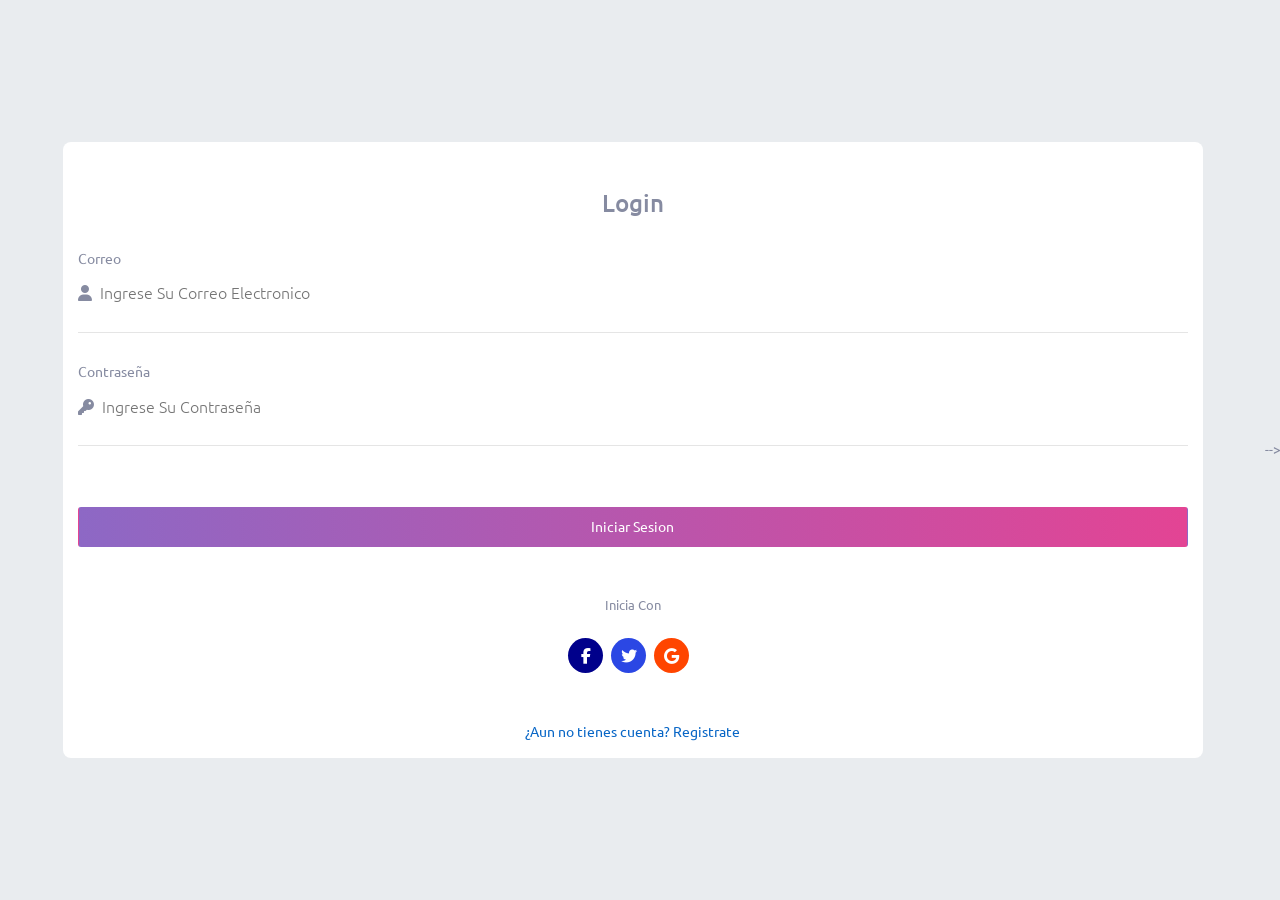
<file: index.html>
<!DOCTYPE html>
<html lang="es">

<head>
    <meta charset="UTF-8">
    <meta http-equiv="X-UA-Compatible" content="IE=edge">
    <meta name="viewport" content="width=device-width, initial-scale=1.0">
    <title>Login </title>
    <link rel="stylesheet" href="static/style.css">
    <link href="static/css/bracket.css" rel="stylesheet">
    <link rel="stylesheet" href="https://cdnjs.cloudflare.com/ajax/libs/font-awesome/6.1.1/css/all.min.css"
        integrity="sha512-KfkfwYDsLkIlwQp6LFnl8zNdLGxu9YAA1QvwINks4PhcElQSvqcyVLLD9aMhXd13uQjoXtEKNosOWaZqXgel0g=="
        crossorigin="anonymous" referrerpolicy="no-referrer" />
        
</head>

<body>
    <div class="container">
        <h2 class="t-center">Login</h2>

        <div class="alert alert-danger" role="alert" id="lblmensaje">
        <strong class="d-block d-sm-inline-block-force">Error!</strong> Campos vacios.
      </div>

      <div class="alert alert-danger" role="alert" id="lbldatos">
        <strong class="d-block d-sm-inline-block-force">Error!</strong> Datos Incorrectos
      </div>

        <form action="" method="post">
            <div class="inputDiv">
                <label for="name" class="username">Correo</label>
                <div class="userArea">
                    <i class="fa-solid fa-user"></i><input type="email"   id="txtcorreo" name="txtcorreo"
                        placeholder="Ingrese Su Correo Electronico">
                </div>
                <hr>
            </div>
            <div class="inputDiv">
                <label for="password" class="username">Contraseña</label>
                <div class="userArea">
                    <i class="fa-solid fa-key"></i><input type="password"   id="txtpass" name="txtpass"
                        placeholder="Ingrese Su Contraseña">
                </div>
                <hr>
            </div>
            <button type="button" class="btn" id="btnlogin">Iniciar Sesion</button>
            <div class="formBottom">
                <p>Inicia Con</p>
                <ul class="flexUl">
                    <a href="https://www.faceboook.com" target="_blank">
                        <li><i class="fa-brands fa-facebook-f"></i></li>
                    </a>
                    <a href="https://www.twitter.com" target="_blank">
                        <li><i class="fa-brands fa-twitter"></i></li>
                    </a>
                    <a href="https://www.google.com" target="_blank">
                        <li><i class="fa-brands fa-google"></i></li>
                    </a>
                </ul>
                <a href="http://localhost/login/registro.php" target="_blank">¿Aun no tienes cuenta? Registrate</a>
            </div>
        </form>
    </div>
     <script src="static/lib/jquery/jquery.js"></script>
     <script src="index.js"></script>
    <!-- <script src="https://www.gstatic.com/firebase/8.10.1/firebase-app.js"></script>
    <script src="https://www.gstatic.com/firebase/8.10.1/firebase-analytics.js"></script>
    <script src="https://www.gstatic.com/firebasejs/8.10.1/firebase-auth.js"></script> --> -->
        
    <!-- <script type="module">
  // Import the functions you need from the SDKs you need
  import { initializeApp } from "https://www.gstatic.com/firebasejs/9.18.0/firebase-app.js";
  import { getAnalytics } from "https://www.gstatic.com/firebasejs/9.18.0/firebase-analytics.js";
  import { getAuth } from "https://www.gstatic.com/firebasejs/9.17.2/firebase-auth.js"
  
  
  //import { getAuth } from "https://www.gstatic.com/firebasejs/8.10.1/firebase-auth.js";
  
  // TODO: Add SDKs for Firebase products that you want to use
  // https://firebase.google.com/docs/web/setup#available-libraries

  // Your web app's Firebase configuration
  // For Firebase JS SDK v7.20.0 and later, measurementId is optional
</script> -->

    
</body>
</html>
</file>
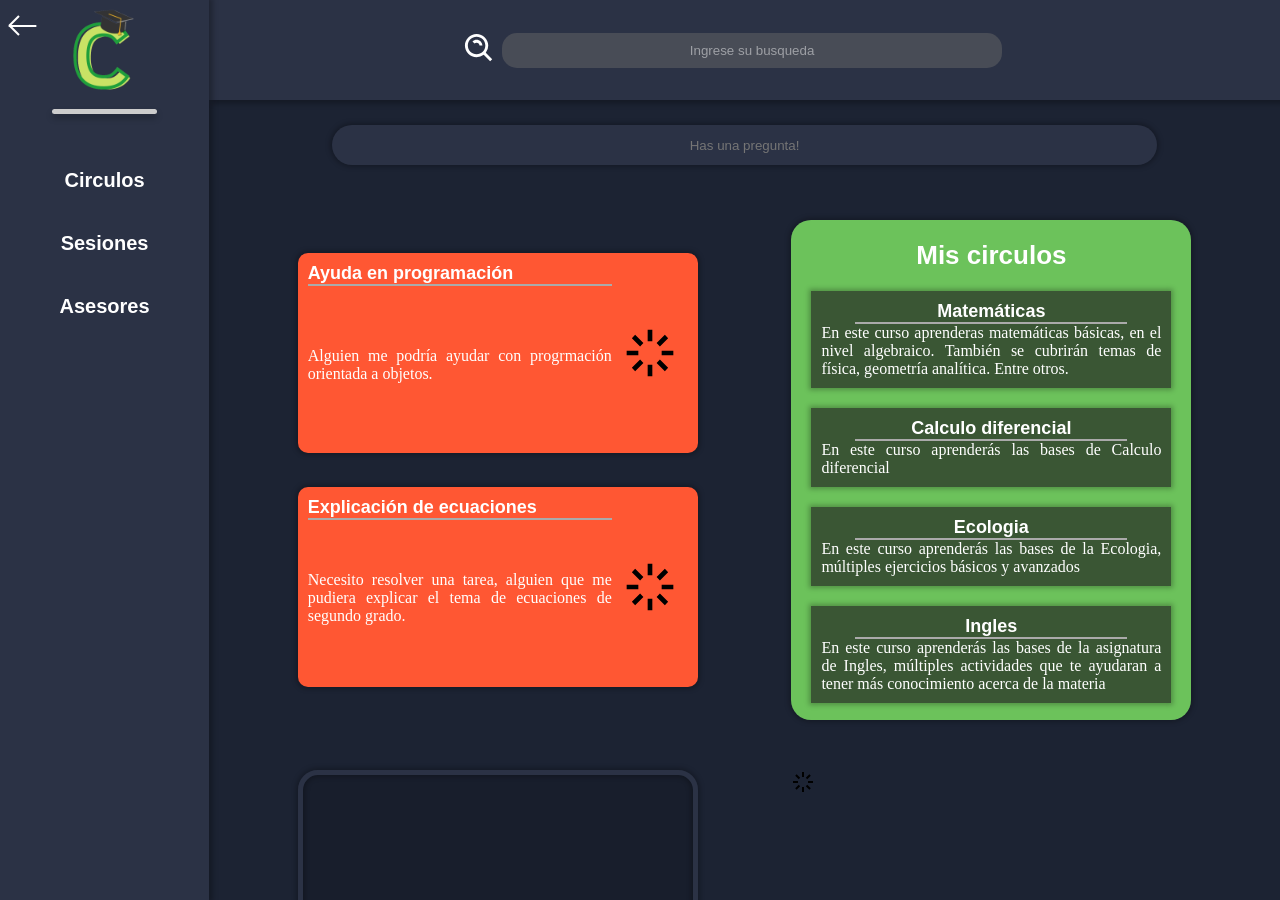
<file: view/home/index.html>
<!DOCTYPE html>
<html lang="es">
<head>
  <meta charset="UTF-8">
  <meta name="viewport" content="width=device-width, initial-scale=1.0">
  <link rel="stylesheet" type="text/css" href="static/css/styles.css">
  <link rel="icon" type="image/png" href="images/C.png">
  <title>Ceaprende - inico</title>
</head>
<body>
  <div class="menuswitch">
    <span></span>
    <span></span>
    <span></span>
  </div>
  <div class="menu">
    <a href="index.html">
        <img class="menu__icon" src="images/C.png" alt="El loguito no cargó :(">
      </a>
    <div class="linea"></div>
    <ul class="menu__modulos">
		<li><a class="menu__item" id="circulos" href="circulo-beta.html">Circulos</a></li>
		<li><a class="menu__item" href="info-tabla.html">Sesiones</a></li>
		<li><a class="menu__item" id="acesores" href="Acesores.html">Asesores</a></li>
    </ul>
  </div>
  <div class="everything">
    <div class="everything__child navigation">
		<label for="search">
	    	<img src="images/lupa.svg" alt="Lupa" class="navigation__icon-search">
		</label>
    	<input class="navigation__search" id="search" type="text" placeholder="Ingrese su busqueda">
    </div>
    <div class="everything__child content">
			<div class="everything__top">
				<!-- pregunta -->
				<input type="text" id="questions" class="questions" placeholder="Has una pregunta!">
			</div>
			<div class="everything__mid">
				<!-- post y circulos -->
				<div class="everything__post">
					<div class="post">
						<div class="post__content" >
							<div class="post__content__title">
								Ayuda en programación
							</div>
							<div class="post__content__description">
								Alguien me podría ayudar con progrmación orientada a objetos.
							</div>
						</div>
						<div class="post__icon">
							<img src="images/default.svg" alt="Post logo" class="post__icon__img">
						</div>
					</div>
					<div class="post">
						<div class="post__content" >
							<div class="post__content__title">
								Explicación de ecuaciones
							</div>
							<div class="post__content__description">
								Necesito resolver una tarea, alguien que me pudiera explicar el tema de ecuaciones de segundo grado.
							</div>
						</div>
						<div class="post__icon">
							<img src="images/default.svg" alt="Post logo" class="post__icon__img">
						</div>
					</div>
				</div>
				<div class="circulos">
					<div class="circulos__title">Mis circulos</div>
					<div class="circulos__item">
						<div class="circulos__item__title">Matemáticas</div>
						<div class="circulos__item__descripcion">En este curso aprenderas matemáticas básicas, en el nivel algebraico. También se cubrirán temas de física, geometría analítica. Entre otros.</div>
					</div>
					<div class="circulos__item">
						<div class="circulos__item__title">Calculo diferencial</div>
						<div class="circulos__item__descripcion">En este curso aprenderás  las bases de Calculo diferencial</div>
					</div>
					<div class="circulos__item">
						<div class="circulos__item__title">Ecologia</div>
						<div class="circulos__item__descripcion">En este curso aprenderás  las bases de la Ecologia, múltiples ejercicios básicos y avanzados</div>
					</div>
					<div class="circulos__item">
						<div class="circulos__item__title">Ingles</div>
						<div class="circulos__item__descripcion">En este curso aprenderás  las bases de la asignatura de Ingles, múltiples actividades que te ayudaran a tener más conocimiento acerca de la materia</div>
					</div>
					<div class="end-circulos">no deberias poder ver esto</div>
					<div class="puntito">ni esto</div>
				</div>
			</div>
			<div class="everything__bottom">
				<!-- acesores y imagen -->
				<div class="acesores">
					Parece que aun no tienes nada por aqui!
<!-- 					todo askeroso por no tener tiempo -->
				</div>
				<div class="everything__img">
					<img src="images/default.svg" alt="c proyect">		
				</div>
			</div>
    </div>
  </div>
  <script src="static/js/main.js" type="text/javascript"></script>
</body>
</html>
</file>
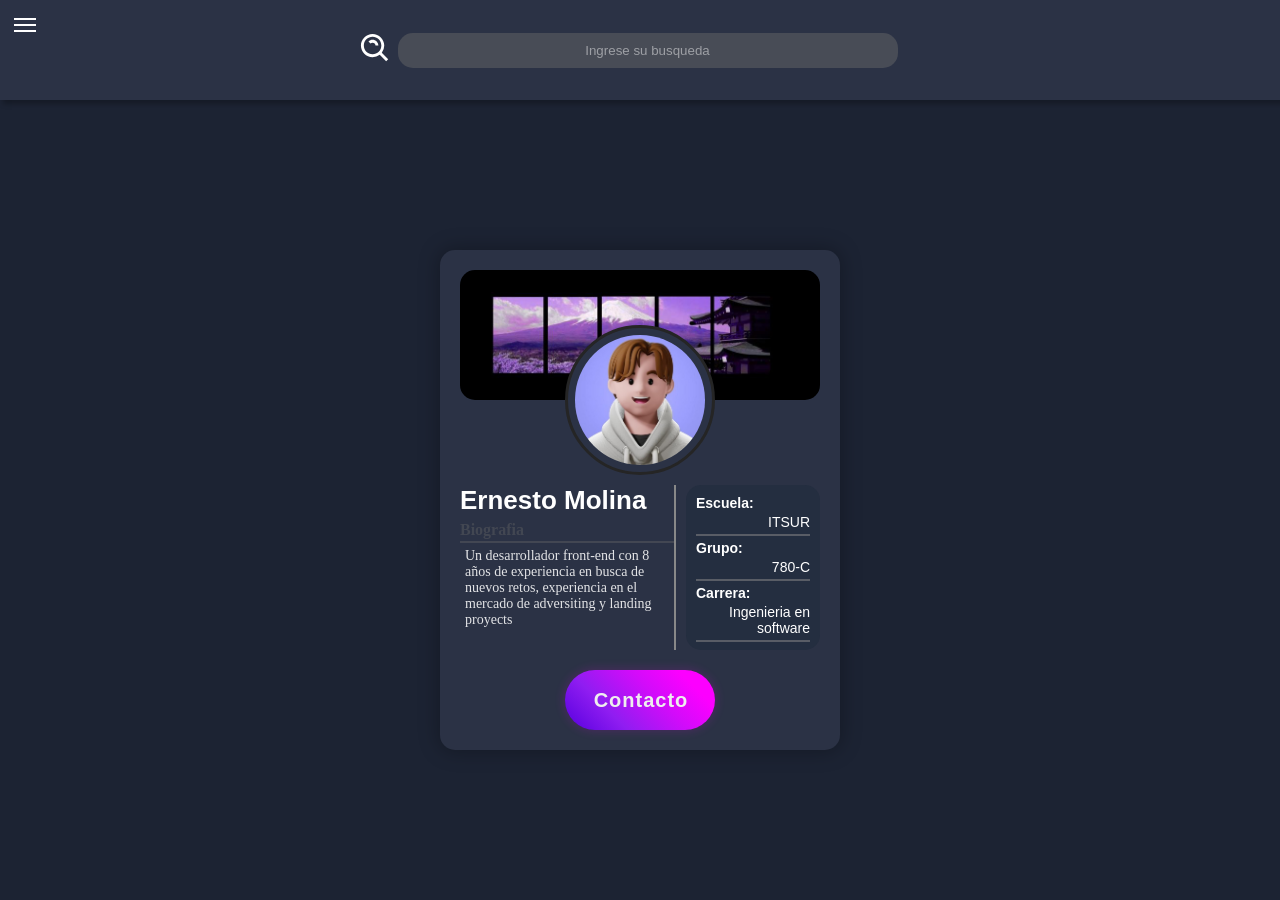
<file: view/home/Acesores.html>
<!DOCTYPE html>
<html lang="es">
<head>
  <meta charset="UTF-8">
  <meta name="viewport" content="width=device-width, initial-scale=1.0">
  <link rel="stylesheet" type="text/css" href="static/css/cb.css">
  <link rel="icon" type="image/png" href="images/C.png">
  <title>Ceaprende - circulo</title>
</head>
<body>
  <div class="menuswitch menuHide">
    <span></span>
    <span></span>
    <span></span>
  </div>
  <div class="menu menuHide">
    <a href="index.html">
      <img class="menu__icon" src="images/C.png" alt="El loguito no cargó :(">
    </a>
    <div class="linea"></div>
    <ul class="menu__modulos">
      <li><a class="menu__item" id="circulos" href="circulo-beta.html">Circulos</a></li>
      <li><a class="menu__item" href="info-tabla.html">Sesiones</a></li>
      <li><a class="menu__item" id="acesores" href="Acesores.html">Asesores</a></li>
    </ul>
  </div>
  <div class="everything">
    <div class="everything__child navigation">
        <label for="search">
            <img src="images/lupa.svg" alt="Lupa" class="navigation__icon-search">
        </label>
        <input class="navigation__search" id="search" type="text" placeholder="Ingrese su busqueda">
    </div>
    <div class="everything__child content">
      <div class="pos">
        <div class="card">
          <div class="card-content">
            <div class="front">
              <div class="card-presimg">
                <div class="card-img"><img class="c-img" src="images/card-icon.jfif" alt="icon"></div>
              </div>
              <div class="card-presbg">
                <div class="bg"></div>
              </div>
              <div class="card-info">
                <div class="card-info-left">
                  <div class="card-info-name">Ernesto Molina</div>
                  <div class="card-info-biotitle">Biografia</div>
                  <div class="card-info-bio">
                    Un desarrollador front-end con 8 años de 
                    experiencia en busca de nuevos retos,
                    experiencia en el mercado de adversiting y 
                    landing proyects
                  </div>
                </div>
                <div class="card-info-right">
                  <div class="card-info-data">
                    <div class="data">
                      <b>Escuela:</b>
                      ITSUR
                    </div>
                    <div class="data">
                      <b>Grupo:</b>
                      780-C
                    </div>
                    <div class="data">
                      <b>Carrera:</b>
                      Ingenieria en software
                    </div>
                  </div>
                </div>
              </div>
              <div class="card-presbut">
                <div class="but">Contacto<span class="arrow">➜</span></div>
              </div>
            </div>
            <div class="back">
              <div class="bcard-title">
                <div class="bcard-ftitle">Ernesto Molina</div>
                <div class="bcard-stitle">Contacto</div>
              </div>
              <div class="bcard-redes">
                <div class="bcard-red"><img class="bcard-icon" src="images/bxs-phone.svg" alt="phone">778-245-4532</div>
                <div class="bcard-red"><img class="bcard-icon" src="images/bxl-whatsapp.svg" alt="phone">778-245-4532</div>
                <div class="bcard-red"><img class="bcard-icon" src="images/bxl-gmail.svg" alt="phone"><a href="#">ErneM87@gmail.com</a></div>
                <div class="bcard-red"><img class="bcard-icon" src="images/bxl-google-cloud.svg" alt="phone"><a href="#">drive.example/folder</a></div>
                <div class="bcard-red"><img class="bcard-icon" src="images/bx-video.svg" alt="phone"><a href="#">meet.sesion</a></div>
                <div class="bcard-red"><img class="bcard-icon" src="images/bxl-discord-alt.svg" alt="phone">#user</div>
              </div>
              <div class="bcard-circulos">
                <div class="bcard-circulos-title">Circulos que asesora</div>
                <div class="bcard-prescont">
                  <div class="bcard-circulos-cont">
                    <div class="bcard-cir">Algebra</div>
                    <div class="bcard-cir">POO</div>
                    <div class="bcard-cir">Fisica</div>
                  </div>
                </div>
              </div>
              <div class="bcard-presbut">
                <div class="bbut"><span class="barrow">➜</span>Volver</div>
              </div>
            </div>
          </div>
        </div>
      </div>
    </div>
  </div>
  <script type="text/javascript" src="static/js/main.js"></script>
</body>
</html>
</file>
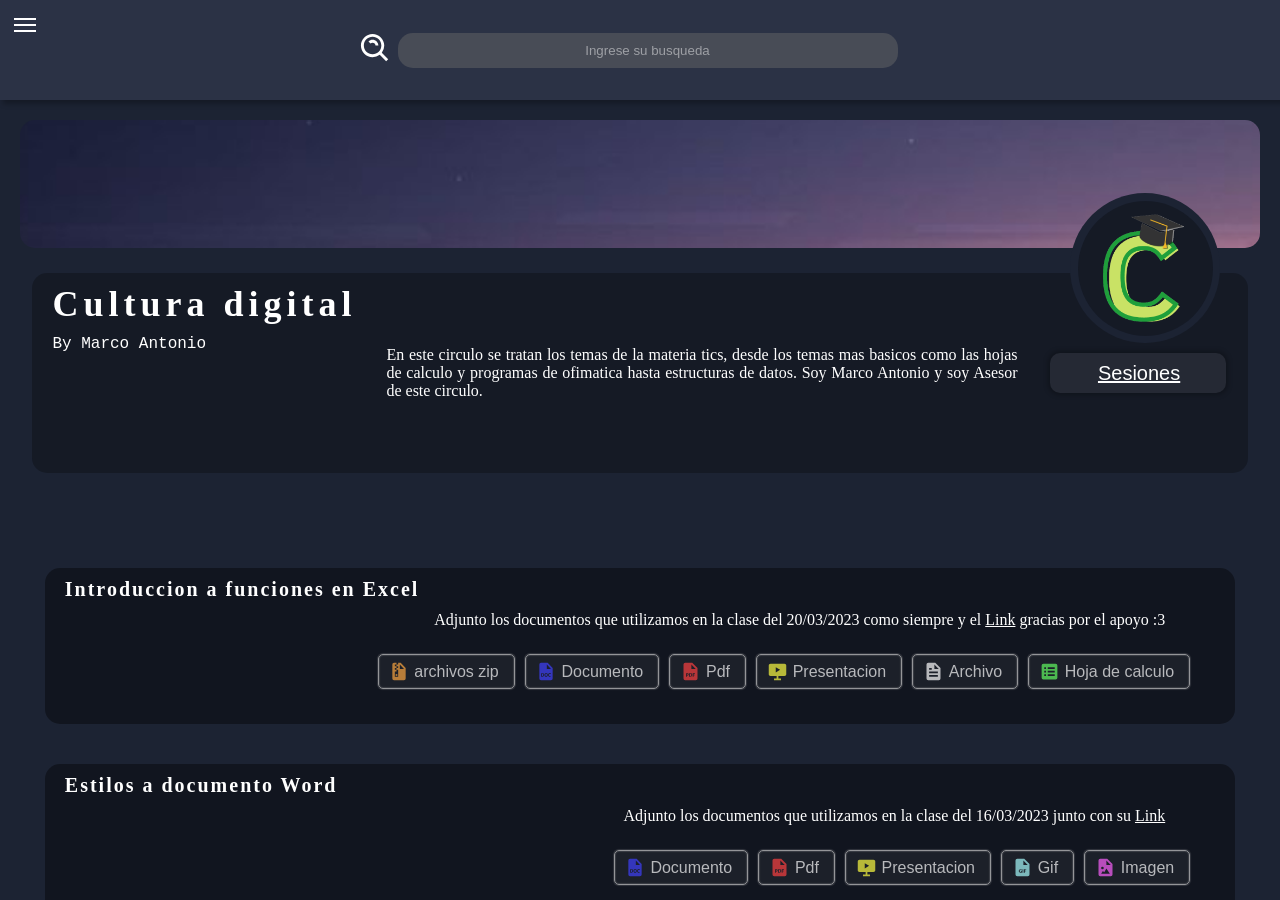
<file: view/home/circulo-beta.html>
<!DOCTYPE html>
<html lang="es">
<head>
    <meta charset="UTF-8">
    <meta name="viewport" content="width=device-width, initial-scale=1.0">
    <link rel="stylesheet" type="text/css" href="static/css/cb.css">
    <link rel="icon" type="image/png" href="images/C.png">
    <title>Ceaprende - circulo</title>
  </head>
  <body>
    <div class="menuswitch menuHide">
      <span></span>
      <span></span>
      <span></span>
    </div>
    <div class="menu menuHide">
      <a href="index.html">
        <img class="menu__icon" src="images/C.png" alt="El loguito no cargó :(">
      </a>
      <div class="linea"></div>
      <ul class="menu__modulos">
        <li><a class="menu__item" id="circulos" href="circulo-beta.html">Circulos</a></li>
        <li><a class="menu__item" href="info-tabla.html">Sesiones</a></li>
        <li><a class="menu__item" id="acesores" href="Acesores.html">Asesores</a></li>
      </ul>
    </div>
    <div class="everything">
      <div class="everything__child navigation">
          <label for="search">
              <img src="images/lupa.svg" alt="Lupa" class="navigation__icon-search">
          </label>
          <input class="navigation__search" id="search" type="text" placeholder="Ingrese su busqueda">
      </div>
      <div class="everything__child content">
        <div class="back-top"></div>
        <div class="circulo-icon">
          <div class="circulo-icon-img">
            <img src="images/C.png">
          </div>
        </div>
        <div class="circulo-info">
          <div class="info-left">
            <div class="circulo-titulo">Cultura digital</div>
            <div class="circulo-autor">By Marco Antonio</div>
          </div>
          <div class="info-mid">
            <div class="circulo-descripcion">
              En este circulo se tratan los temas de la materia tics, desde los temas mas basicos como
              las hojas de calculo y programas de ofimatica hasta estructuras de datos. Soy 
              Marco Antonio y soy Asesor de este circulo.
            </div>
          </div>
          <div class="info-right">
            <a class="circulo-sesiones" href="info-tabla.html">Sesiones</a>
          </div>
        </div>
        <div class="articulo">
          <div class="articulo-titulo">Introduccion a funciones en Excel</div>
          <div class="articulo-info">
            Adjunto los documentos que utilizamos en la clase del 20/03/2023 como siempre y el <a href="#">Link</a>
            gracias por el apoyo :3
          </div>
          <div class="articulo-docs">
            <div class="doc">
              <img src="images/bxs-file-archive.svg">
              <div class="doc-text">
                archivos zip
              </div>
            </div>
            <div class="doc">
              <img src="images/bxs-file-docs.svg">
              <div class="doc-text">
                Documento
              </div>
            </div>
            <div class="doc">
              <img src="images/bxs-file-pdf.svg">
              <div class="doc-text">
                Pdf
              </div>
            </div>
            <div class="doc">
              <img src="images/bxs-slideshow.svg">
              <div class="doc-text">
                Presentacion
              </div>
            </div>
            <div class="doc">
              <img src="images/bxs-files.svg">
              <div class="doc-text">
                Archivo
              </div>
            </div>
            <div class="doc">
              <img src="images/bxs-spreadsheet.svg">
              <div class="doc-text">
                Hoja de calculo
              </div>
            </div> 
          </div>
        </div>
        <div class="articulo">
          <div class="articulo-titulo">Estilos a documento Word</div>
          <div class="articulo-info">
            Adjunto los documentos que utilizamos en la clase del 16/03/2023 junto con su <a href="#">Link</a>
          </div>
          <div class="articulo-docs">
            <div class="doc">
              <img src="images/bxs-file-docs.svg">
              <div class="doc-text">
                Documento
              </div>
            </div>
            <div class="doc">
              <img src="images/bxs-file-pdf.svg">
              <div class="doc-text">
                Pdf
              </div>
            </div>
            <div class="doc">
              <img src="images/bxs-slideshow.svg">
              <div class="doc-text">
                Presentacion
              </div>
            </div>
            <div class="doc">
              <img src="images/bxs-file-gif.svg">
              <div class="doc-text">
                Gif
              </div>
            </div>
            <div class="doc">
              <img src="images/bxs-file-image.svg">
              <div class="doc-text">
                Imagen
              </div>
            </div>  
          </div>
        </div>
      </div>
    </div>
    <script type="text/javascript" src="static/js/main.js"></script>
  </body>
</html>
</file>
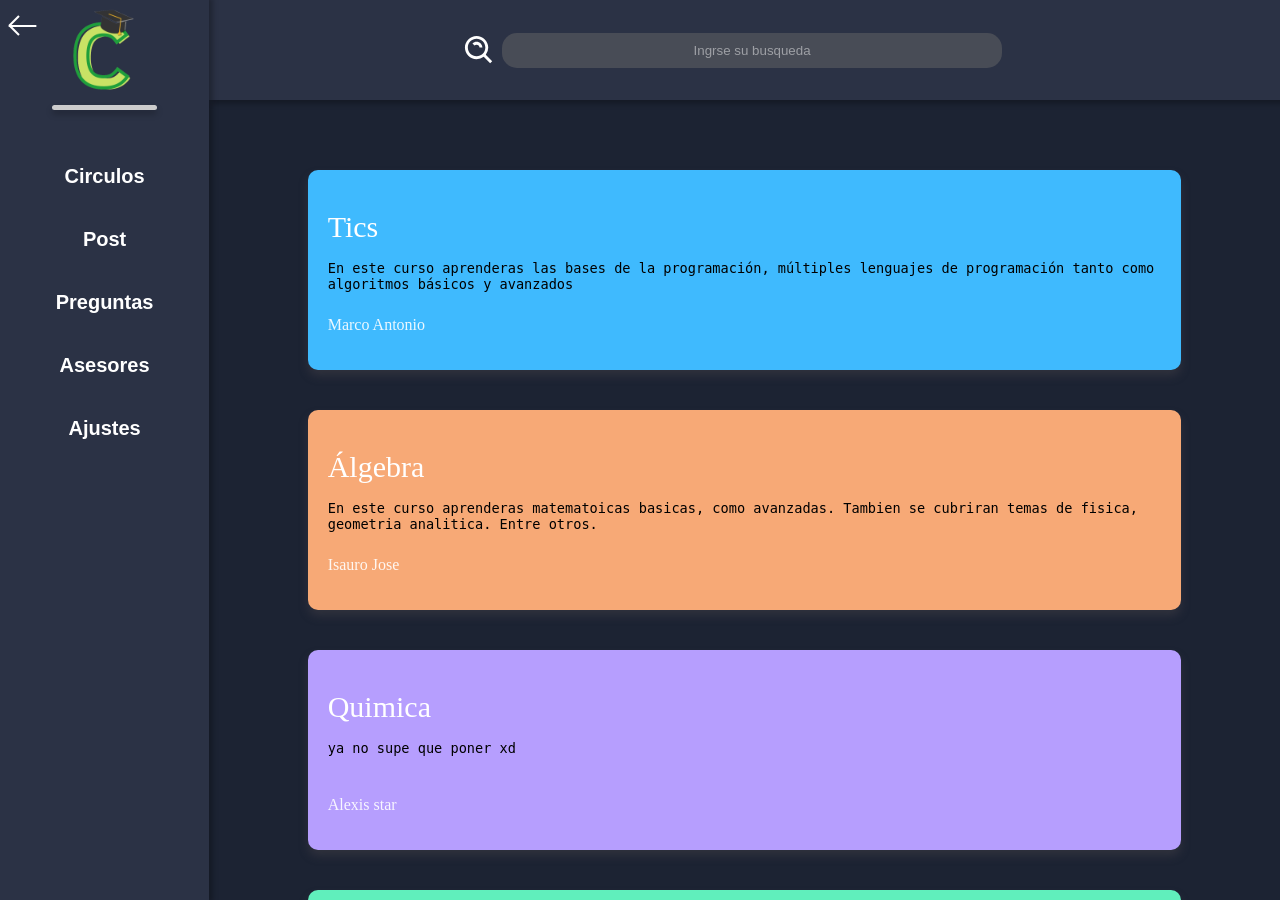
<file: view/home/circulos.html>
<!DOCTYPE html>
<html lang="es">
<head>
  <meta charset="UTF-8">
  <meta name="viewport" content="width=device-width, initial-scale=1.0">
  <link rel="stylesheet" type="text/css" href="static/css/cursos.css">
	<link rel="stylesheet" type="text/css" href="static/css/styles.css">
  <link rel="icon" type="image/png" href="images/C.png">
  <title>Ceaprende - inico</title>
</head>
<body>
	<div class="menuswitch" >
		<span></span>
		<span></span>
		<span></span>
	</div>
	<div class="menu">
      <img class="menu__icon" src="images/C.png" alt="El loguito no cargó :(">
		<div class="linea"></div>
		<ul class="menu__modulos">
			<li><span class="menu__item" id="circulos">Circulos</span></li>
			<li><span class="menu__item">Post</span></li>
			<li><span class="menu__item">Preguntas</span></li>
			<li><span class="menu__item" id="acesores">Asesores</span></li>
			<li><span class="menu__item">Ajustes</span></li>
		</ul>
	</div>
	<div class="everything">
		<div class="everything__child navigation">
			<img src="images/lupa.svg" alt="Lupa" class="navigation__icon-search">
			<input class="navigation__search" type="text" placeholder="Ingrse su busqueda">
		</div>
		<div class="everything__child content">
	<!-- AQUI EMPIEZAN LAS TARJETAS 		 -->
	<div class="main-container">
        <div class="cards">
            <div class="card card1">
                <div>
					<span class="title-card">Tics</span>
                    <!-- <ul>
                        <li><i class="item-list"></i></li>
                        <li><i class="item-list"></i></li>
                        <li><i class="item-list"></i></li>
                        <li><i class="item-list"></i></li>
                        <li><i class="item-list"></i></li>
                    </ul> -->
                </div>
                <p class="close"><i ></i></p>
                <p class="desc">En este curso aprenderas  las bases de la programación, múltiples lenguajes de programación tanto como algoritmos básicos y avanzados
				</p>
                <p class="read-more">
                    <a class="readMore" href="./circulo-beta.html">Marco Antonio <i class="sin"></i></a>
                </p>
            </div>

            <div class="card card2">
                <div>
					<span class="title-card">Álgebra  </span>
                    <!-- <ul>
                        <li><i class="item-list"></i></li>
                        <li><i class="item-list"></i></li>
                        <li><i class="item-list"></i></li>
                        <li><i class="item-list"></i></li>
                        <li><i class="item-list"></i></li>
                    </ul> -->
                </div>
                <p class="close"><i ></i></p>
                <p class="desc">En este curso aprenderas matematoicas basicas, como avanzadas. 
					Tambien se cubriran temas de fisica, geometria analitica. Entre otros.</p>
                <p class="read-more">
                    <a class="readMore" href="#">Isauro Jose<i class="sin"></i></a>
                </p>
            </div>

        <div class="card card3">
                <div>
					<span class="title-card">Quimica</span>
                    <!-- <ul>
                        <li><i class="item-list"></i></li>
                        <li><i class="item-list"></i></li>
                        <li><i class="item-list"></i></li>
                        <li><i class="item-list"></i></li>
                        <li><i class="item-list"></i></li>
                    </ul> -->
                </div>
                <p class="close"><i ></i></p>
                <p class="desc">ya no supe que poner xd</p>
                <p class="read-more">
                    <a class="readMore" href="#">Alexis star<i class="sin"></i></a>
                </p>
            </div>
            
            <div class="card card4">
                <div>
					<span class="title-card">Leoye</span>
                    <!-- <ul>
                        <li><i class="item-list"></i></li>
                        <li><i class="item-list"></i></li>
                        <li><i class="item-list"></i></li>
                        <li><i class="item-list"></i></li>
                        <li><i class="item-list"></i></li>
                    </ul> -->
                </div>
                <p class="close"><i ></i></p>
                <p class="desc">ya no supe que poner xd x2</p>
                <p class="read-more">
                    <a class="readMore" href="#"><i class="sin">Persona(sindefinir)</i></a>
                </p>
            </div>
        </div>
    </div>
		</div>
	</div>
	<script src="static/js/main.js" type="text/javascript"></script>
</body>
</html>
</file>
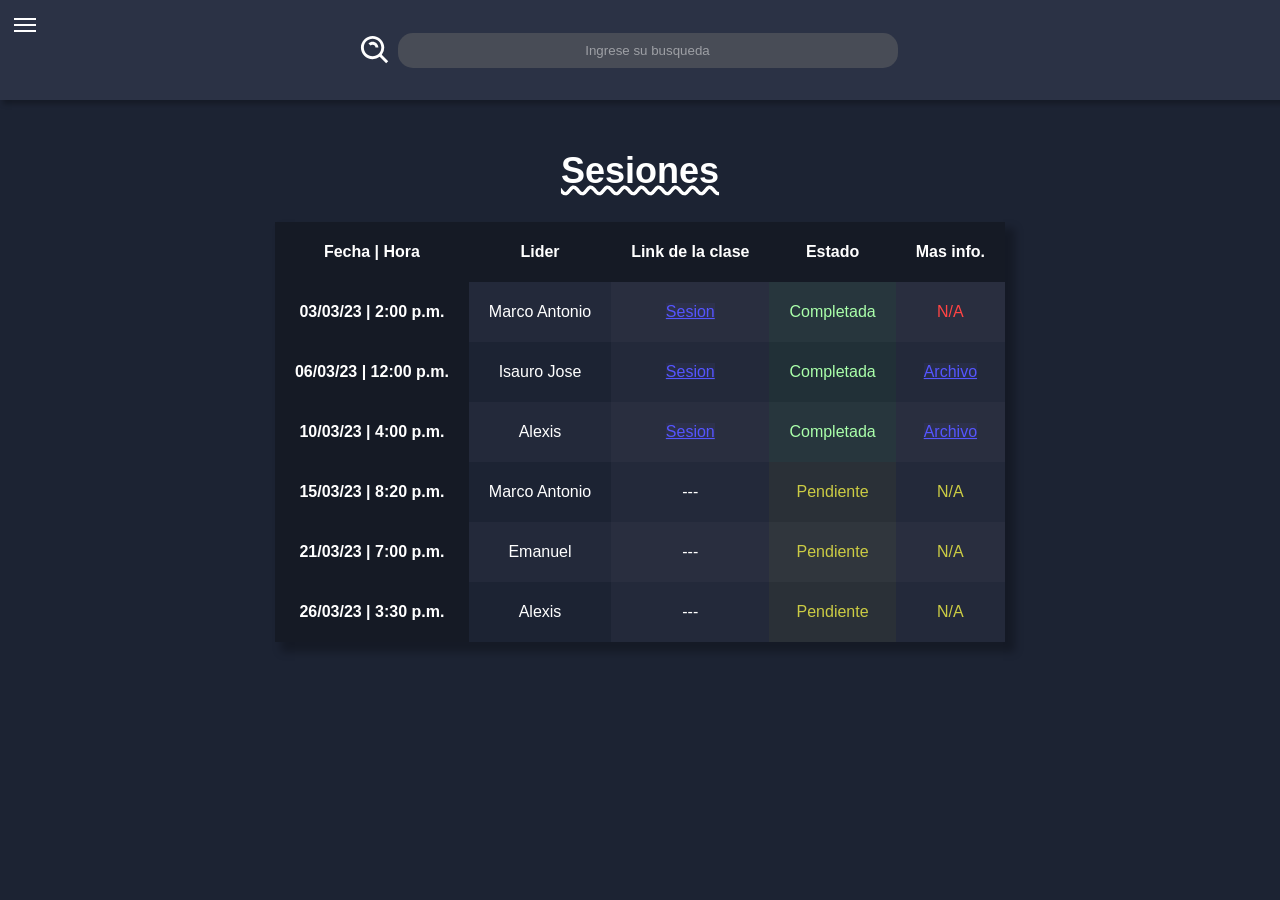
<file: view/home/info-tabla.html>
<html lang="es"><head>
    <meta charset="UTF-8">
    <meta name="viewport" content="width=device-width, initial-scale=1.0">
    <link rel="stylesheet" type="text/css" href="static/css/cb.css">
    <link rel="icon" type="image/png" href="images/C.png">
    <title>Ceaprende - circulo</title>
  </head>
  <body>
    <div class="menuswitch menuHide">
      <span></span>
      <span></span>
      <span></span>
    </div>
    <div class="menu menuHide">
      <a href="index.html">
        <img class="menu__icon" src="images/C.png" alt="El loguito no cargó :(">
      </a>
      <div class="linea"></div>
      <ul class="menu__modulos">
        <li><a class="menu__item" id="circulos" href="circulo-beta.html">Circulos</a></li>
        <li><a class="menu__item" href="info-tabla.html">Sesiones</a></li>
        <li><a class="menu__item" id="acesores" href="Acesores.html">Asesores</a></li>
      </ul>
      <div class="menu-login login-btt">Inicia sesion</div>
    </div>
    <div class="everything">
      <div class="everything__child navigation">
          <label for="search">
              <img src="images/lupa.svg" alt="Lupa" class="navigation__icon-search">
          </label>
          <input class="navigation__search" id="search" type="text" placeholder="Ingrese su busqueda">
      </div>
      <div class="everything__child content">
        <div class="title">Sesiones</div>
        <table class="tabla">
            <tr>
                <th>Fecha | Hora</th>
                <th>Lider</th>
                <th>Link de la clase</th>
                <th>Estado</th>
                <th>Mas info.</th>
            </tr>
            <tr>
                <th>03/03/23 | 2:00 p.m.</th>
                <td>Marco Antonio</td>
                <td><a href="#" class="link">Sesion</a></td>
                <td class="green">Completada</td>
                <td class="red">N/A</td>
            </tr>
            <tr>
                <th>06/03/23 | 12:00 p.m.</th>
                <td>Isauro Jose</td>
                <td><a href="#" class="link">Sesion</a></td>
                <td class="green">Completada</td>
                <td><a href="#" class="link">Archivo</a></td>
            </tr>
            <tr>
                <th>10/03/23 | 4:00 p.m.</th>
                <td>Alexis</td>
                <td><a href="#" class="link">Sesion</a></td>
                <td class="green">Completada</td>
                <td><a href="#" class="link">Archivo</a></td>
            </tr>
            <tr>
                <th>15/03/23 | 8:20 p.m.</th>
                <td>Marco Antonio</td>
                <td> --- </td>
                <td class="yellow">Pendiente</td>
                <td class="yellow">N/A</td>
            </tr>
            <tr>
                <th>21/03/23 | 7:00 p.m.</th>
                <td>Emanuel</td>
                <td> --- </td>
                <td class="yellow">Pendiente</td>
                <td class="yellow">N/A</td>
            </tr>
            <tr>
                <th>26/03/23 | 3:30 p.m.</th>
                <td>Alexis</td>
                <td> --- </td>
                <td class="yellow">Pendiente</td>
                <td class="yellow">N/A</td>
            </tr>     
        </table>
      </div>
    </div>
    <script type="text/javascript" src="static/js/main.js"></script>
  </body>
</html>
</file>
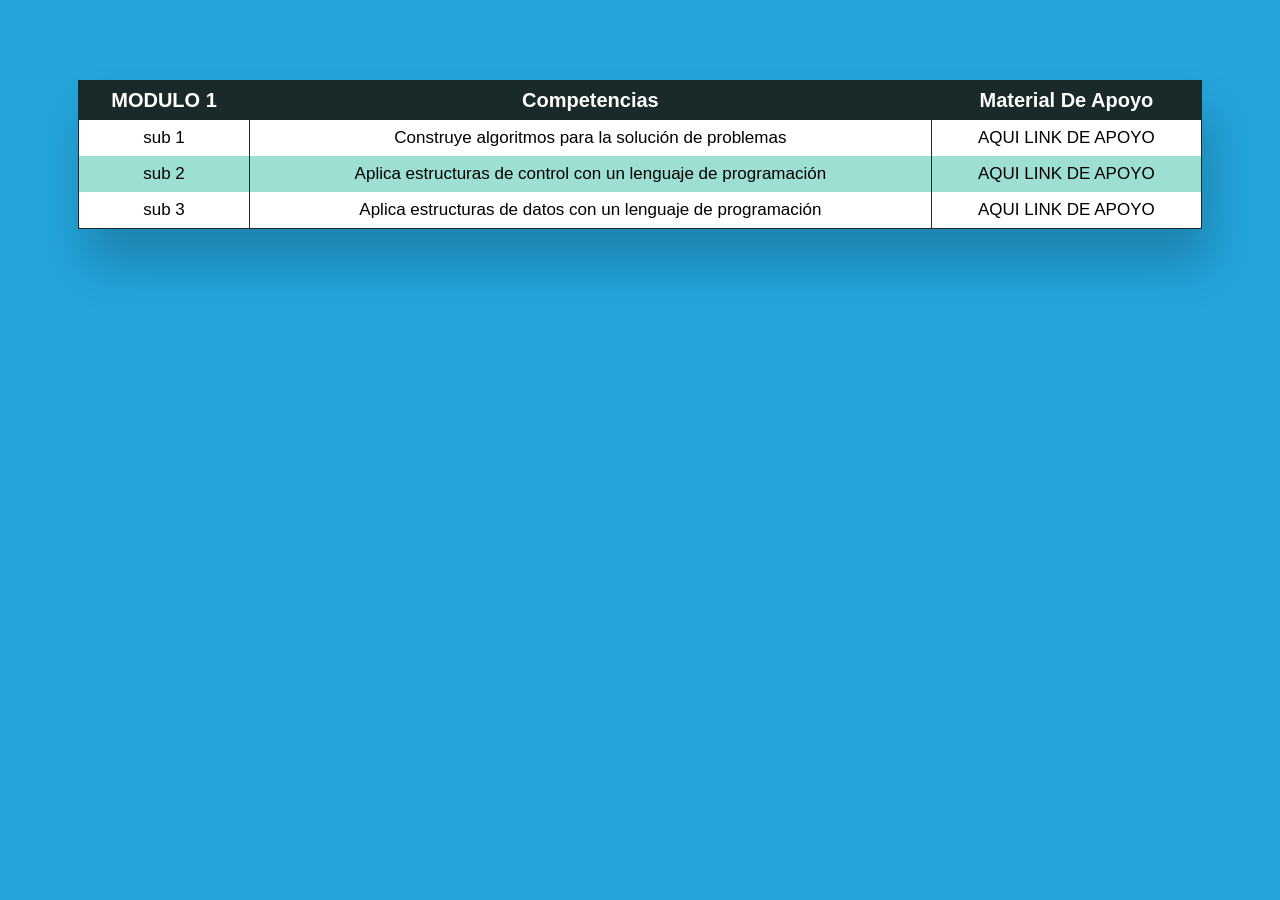
<file: view/home/tabla.html>
<!DOCTYPE html>
<html lang="en">
<head>
    <meta charset="UTF-8">
    <meta http-equiv="X-UA-Compatible" content="IE=edge">
    <meta name="viewport" content="width=device-width, initial-scale=1.0">
    <title>Tabla 2</title>
    <link rel="stylesheet" href="static/css/tabla.css">
</head>
<body>
    <div class="Contenedor">
        <table >
            <thead>
                <tr>
                    <th>MODULO 1</th>
                    <th>Competencias </th>
                    <th>Material De Apoyo</th>
                </tr>
            </thead>
            <tbody>
                <tr>
                    <td>sub 1</td>
                    <td>Construye algoritmos para la solución de problemas</td>
                    <td>AQUI LINK DE APOYO</td>
                </tr>
                <tr>
                    <td>sub 2</td>
                    <td>Aplica estructuras de control con un lenguaje de programación</td>
                    <td>AQUI LINK DE APOYO</td>
                </tr>
                <tr>
                    <td>sub 3</td>
                    <td>Aplica estructuras de datos con un lenguaje de programación</td>
                    <td>AQUI LINK DE APOYO</td>
                </tr>
            </tbody>
        </table>
    </div>
</body>
</html>
</file>
<file: static/style.css>
@import url('https://fonts.googleapis.com/css2?family=Ubuntu:wght@300;500;700&display=swap');

* {
    margin: 0;
    padding: 0;
    box-sizing: border-box;
    font-family: 'Ubuntu', sans-serif;
}

body {
    width: 100%;
    height: 100vh;
    display: flex;
    justify-content: center;
    align-items: center;
    background-color: #8fd5d5;
}

.container {
    background-color: white;
    justify-content: center;
    align-items: center;
    flex-direction: column;
    padding: 1rem 3rem;
    border-radius: .5rem;
}

.container form {
    display: flex;
    justify-content: center;
    flex-direction: column;
    position: relative;
}

.container h2 {
    font-size: 1.5rem;
    margin: 2rem;
}

.container form input {
    font-weight: lighter;
    border: none;
}

input:focus {
    outline: none;
}

.container form .username {
    margin-bottom: .7rem;
}

.container form i {
    font-size: 1rem;
    margin-right: 0.5rem;
}

.container form input {
    font-size: 1rem;
}

.userArea {
    margin-bottom: .7rem;
}

.container form .forgotPassword {
    position: absolute;
    right: 0rem;
    cursor: pointer;
    bottom: 17rem;
    color: rgb(113, 119, 124);
    font-size: .8rem;
}

.inputDiv {
    display: flex;
    flex-direction: column;
    padding-bottom: .8rem;
}

.formBottom {
    display: flex;
    justify-content: center;
    align-items: center;
    flex-direction: column;
}

.formBottom ul {
    margin-bottom: 3rem;
}

.formBottom p {
    margin-bottom: .5rem;
    font-size: .8rem;
}

.flexUl {
    display: flex;
    justify-content: space-between;
    align-items: center;
}

.flexUl a {
    text-decoration: none;
}

.flexUl li {
    list-style: none;
}

.flexUl li i {
    height: 35px;
    width: 35px;
    display: flex;
    justify-content: center;
    align-items: center;
}

.fa-brands {
    margin-top: 1rem;
    cursor: pointer;
    color: white;
    padding: 0.5rem;
    border-radius: 50%;
}

.fa-google {
    background-color: orangered;
}

.fa-twitter {
    background-color: rgb(43, 71, 228);
}

.fa-facebook-f {
    background-color: darkblue;
}


/* Utility Classes */
.t-center {
    text-align: center;
}

.btn {
    border: none;
    border-radius: 0.8rem;
    cursor: pointer;
    padding: 0.7rem 0.8rem;
    background: linear-gradient(to right, #8d68c5, #e34494);
    margin-top: 2rem;
    margin-bottom: 3rem;
    color: #fff;
}

#signUp {
    font-size: 1rem;
    cursor: pointer;
}

#signUp:hover {
    color: #8d68c5;
}
</file>
<file: view/home/static/css/styles.css>
:root{
/*    filter: invert(1); */
	--first_color:#1c2333;
	--second_color:#2b3245;
	--login_color:#6CC25B;
}
*{
  margin:0;
  padding: 0;
  box-sizing: border-box;
	color: #fff;
	-webkit-tap-highlight-color: transparent;
}
::-webkit-scrollbar{
	display: none;
}
body {
	display:flex;
	font-size:16px;
}
.menu{
	display: flex;
	flex-direction: column;
	align-items: center;
	height: 100vh;
	width: clamp(100px,30%,250px);
	background: var(--second_color);
	box-shadow: 2px 0 5px 2px #0004;
	z-index: 100;
	transition: width 0.5s 0.2s, box-shadow 0.2s;
	overflow-y: auto;
}
.menuswitch{
	width: 50px;
	height: 50px;
	display:flex;
	position: absolute;
	flex-flow:column;
	justify-content: center;
	align-items:center;
	transition: transform 0.5s;
	z-index: 200;
	cursor: pointer;
}
.menuswitch span{
	display:block;
	height: 2px;
	width:45%;
	margin:2px;
	background:#fff;
	transition:transform 0.2s ease;
}
.menu__icon{
	width: 100px;
	margin-bottom:5px;
	transition: transform 0.5s;
}
.menu__icon:active{
	transform:scale(0.9);
}
.linea{
	height:5px;
	width:50%;
	border-radius: 3px;
	background:#ccc;
	box-shadow: 0 4px 6px #0004;
}
.menu__modulos{
	list-style-type: none;
	margin-top: 30px;
}
.menu__item{
  display: block;
  padding: 15px 45px;
  color: #fff;
  font-family: 'Roboto', sans-serif;
  font-size: 20px;
  font-weight:600;
	border-radius: 10px;
  text-decoration: none;
	user-select:none;
	margin: 10px auto;
	text-align: center;
  transition: box-shadow 0.5s, text-shadow 0.5s, transform 0.5s;
}
.menu__item:hover{
  box-shadow:0 0 10px 5px #0004;
	text-shadow: 0 2px 8px #0ae8;
}
.menu__item:active{
	transform:scale(0.9);
}
.everything{
	display: flex;
	width: 100%;
	height: 100vh;
	flex-direction: column;
	z-index: 50;
	overflow:auto;
}
.everything__child{
	display: flex;
	align-items: center;
}
.navigation{
	height: 100px;
	flex-shrink: 0;
	background: var(--second_color);
	box-shadow: 5px 2px 5px 2px #0004;
	justify-content: center;
	z-index: 25;
	position: sticky;
	top:0;
}
.navigation__search{
	background: #484c56;
	border:none;
	border-radius: 15px;
	height: 35px;
	width: clamp(100px,60%,500px);
	padding: 10px;
	outline: none;
	transition: box-shadow 0.5s, transform 0.2s;
}
.navigation__search::placeholder{
	text-align: center;
	color: #fff7;
	transition: color 0.5s;
}
.navigation__search:focus{
	box-shadow: 0 0 5px 2px #0004;
	transform: scale(1.01);
}
.navigation__search:focus::placeholder{
	color: #fff0;
}
.navigation__icon-search{
	width: 35px;
	margin-left: -25px;
	margin-right:5px;
}
.nav-login{
	position: absolute;
	right: 0;
}
.login-btt{
	margin: 3%;
	background: #0000;
	font-family: sans-serif;
	display: flex;
	justify-content: center;
	align-items: center;
	height: 30px;
	user-select: none;
	width: 120px;
	border-radius: 15px;
	cursor: pointer;
	border: 3px solid var(--login_color);
	transition: background 0.5s, border 0.5s, transform 0.5s;
}
.login-btt:hover{
	background: var(--login_color);
	transform: scale(1.1);
}
.login-btt:active{
	transform: scale(0.9);
}
.menu-login{
	display: none;
}
.content{
	flex-grow: 1;
	padding: 20px;
	background: var(--first_color);
	color:#fff;
	flex-direction: column;
}
.everything__top{
	display: flex;
	justify-content:center;
	align-items: center;
	width: 100%;
	height: 50px;
}
.questions{
	outline: none;
	border: none;
	width: 80%;
	height: 40px;
	box-shadow: 0 0 5px 2px #0004;
	border-radius:20px;
	padding: 10px;
	background: var(--second_color);
	transition: box-shadow 0.5s, transform 0.2s;
}
.questions::placeholder{
	text-align: center;
}
.questions:focus{
	box-shadow:0 0 5px 1px #0af4;
	transform: scale(1.01);
}
.everything__mid, .everything__bottom{
	display: flex;
	width: 100%;
	justify-content: space-evenly;
	flex-wrap:wrap;
}
.everything__mid > *,.everything__bottom > *{
	width:400px;
	height:500px;
	margin:0 25px;
}
.everything__post{
	display: flex;
	justify-content: space-evenly;
	align-items: center;
	flex-direction: column;
}
.post{
	width:100%;
	height: 40%;
	padding: 10px;
	border-radius:10px;
	background: #FF5733;
	box-shadow: 0 0 5px 2px #0004;
	display: flex;
}
.post__content{
	display: flex;
	flex-direction: column;
	width: 80%;
	height:100%;
	overflow-y: auto;
}
.post__content__title{
	font-size: 18px;
	font-family: sans-serif;
	font-weight: 600;
	border-bottom: 2px solid #aaa;
}
.post__content__description{
	text-align: justify;
	display:flex;
	
	height:100%;
}
.post__icon{
	display: flex;
	justify-content: center;
	align-items: center;
	width: 20%;
}
.post__icon__img{
	padding: 10px;
	width: 100%;
}
.circulos{     
	display:flex;
	align-items:center;
	flex-direction: column;
	background: #6CC25B;
	border-radius: 20px;
	overflow-y: auto;
	box-shadow: 0 0 5px 2px #0004;
}
.circulos__title{
	font-size:26px;
	font-family:sans-serif;
	font-weight:600;
	margin-top:20px;
}
.circulos__item{
	display:flex;
	flex-direction: column;
	align-items:center;
	width:90%;
	background: #222a;
	padding:10px;
	margin-top: 20px;
	box-shadow: 0 0 5px 2px #0004;
	transition: transform 0.2s,box-shadow 0.2s;
}
.circulos__item:hover{
	transform:scale(1.05);
	box-shadow:0 0 5px 2px #fff8;
}
.circulos__item__title{
	display:flex;
	justify-content:center;
	width:80%;
	font-size:18px;
	border-bottom:2px solid #aaa;
	font-family:sans-serif;
	font-weight:600;
}
.circulos__item__descripcion{
	display:flex;
	align-content:center;
	text-align:justify;
}
.end-circulos{
	width:80%;
	height: 5px;
	margin: 20px 0 5px;
	border-radius: 5px;
	background: #4446;
	color:transparent;
}
.puntito{
	height: 5px;
	width: 5px;
	border-radius: 50%;
	background: #4446;
	color:transparent;
}
.acesores{     
	display:flex;
	align-items:center;
	justify-content:center;
	color:#bbb4;
	border:5px solid var(--second_color);
	background:#0002;
	border-radius: 20px;
	overflow-y: auto;
	box-shadow: 0 0 5px 2px #0004, inset 0 0 5px 2px #0004;
}
.content > *{
	margin-bottom: 50px;
}
@media only screen and (max-width:780px){ /* celular */
	body{
		font-size:22px;
	}
	.menu{
		position:fixed;
		transform:translate(-100%);
		width: 80%;
		box-shadow: none;
		transition: transform 0.5s, box-shadow 0.2s 0.5s;
	}
	.menu.menuHide{
		transform:none;
		box-shadow: 2px 0 5px 2px #0004;
		transition: transform 0.5s 0.2s, box-shadow 0.2s;
	}
	.menuswitch.menuHide :nth-child(1){
	transform:translate(-50%,2px) rotate(-45deg) scaleX(60%);
	}
	.menuswitch.menuHide :nth-child(2){
		transform:translate(-3px,1px) scaleX(120%);
	}
	.menuswitch.menuHide :nth-child(3){
		transform:translate(-50%,-1px) rotate(45deg) scaleX(60%)
	}
	.nav-login{
		display: none;
	}
	.menu-login{
		display: flex;
		width: 70%;
	}
}
@media only screen and (min-width:781px){ /* escritorio */
	.menu.menuHide{
		width: 0;
		box-shadow: none;
		transition: width 0.5s, box-shadow 0.2s 0.5s;
	}
	.menuswitch :nth-child(1){
	transform:translate(-50%,2px) rotate(-45deg) scaleX(60%);
	}
	.menuswitch :nth-child(2){
		transform:translate(-3px,1px) scaleX(120%);
	}
	.menuswitch :nth-child(3){
		transform:translate(-50%,-1px) rotate(45deg) scaleX(60%)
	}
	
	/* Active */
	.menuswitch.menuHide :nth-child(1){
	transform:none;
	}
	.menuswitch.menuHide :nth-child(2){
		transform:none;
	}
	.menuswitch.menuHide :nth-child(3){
		transform:none;
	}
	.post__content__description{
		align-items:center;
	}
}
.lat{
	width: calc(20% - 5px) ;
	height: 100vh;
	background-color: #6CC25B;	
	border-radius: 25px;
	display: grid;
	grid-template-columns: 90%;
	justify-content: center;
	gap: 5px;
	padding: 10px;
  box-shadow:0px  0px 10px rgba(255,255,255,0.5);
}
.info{
	width: calc(80% - 15px);
	height: 100vh;
	background-color:#FF5733;
	border-radius: 25px;
  box-shadow:0px  0px 10px rgba(255,255,255,0.5);
  padding:20px;
}
.padre{
	display: flex;
	justify-content: space-between;
	width: 100%;
	height: 100vh;
}
.lat >  .elemntc{
	background:linear-gradient(315deg,#03a9f4,#ff0058);;
	display: flex;
	align-items: center;
	justify-content: left;
	border:2px solid white;
	border-radius: 25px;
	height: 70%;
  box-shadow:0px 0px  15px rgba(0,0,0,0.5) ; 
}
.elemntc:hover{
  filter:brightness(0.9) ;
  
}
.elemntc > span {
	font-family: monospace;
	color: white;
	padding-left: 10px;
}
.lat > .title {
	display: flex;
	flex-direction: column;
	justify-content: center;
}
.title > span {
	text-align: center;
	width: 100%;
	font-family: monospace;
	font-size: 20px;
} 
.info .text{
  border:1px solid white;
  font-family:monospace;
}

@media only screen and (max-width:780px){
  .lat{
    display:none;
  }
  .padre{
	  display: flex;
  	justify-content: center;
  	width: 100%;
	  height: 100vh;
  }
  .info{
    width:90%; 
  }
}
</file>
<file: view/home/static/css/cb.css>
:root{
/*    filter: invert(1); */
    --first_color:#1c2333;
    --second_color:#2b3245;
    --login_color:#6CC25B;
}
*{
    margin:0;
    padding: 0;
    box-sizing: border-box;
    color: #fff;
    -webkit-tap-highlight-color: transparent;
}
::-webkit-scrollbar{
    display: none;
}
body {
    display:flex;
    font-size:16px;
}
.menu{
    display: flex;
    flex-direction: column;
    align-items: center;
    height: 100vh;
    background: var(--second_color);
    box-shadow: 2px 0 5px 2px #0004;
    z-index: 100;
    transition: width 0.5s 0.2s, box-shadow 0.2s;
    overflow-y: auto;
}
.menuswitch{
    width: 50px;
    height: 50px;
    display:flex;
    position: absolute;
    flex-flow:column;
    justify-content: center;
    align-items:center;
    transition: transform 0.8s ease-out;
    z-index: 200;
    cursor: pointer;
    transform: translate(215px);
}
.menuswitch span{
    display:block;
    height: 2px;
    width:45%;
    margin:2px;
    background:#fff;
    transition:transform 0.2s ease;
}
.menuswitch :nth-child(1){
    transform:translate(-50%,2px) rotate(-45deg) scaleX(60%);
}
.menuswitch :nth-child(2){
    transform:translate(-3px,1px) scaleX(120%);
}
.menuswitch :nth-child(3){
    transform:translate(-50%,-1px) rotate(45deg) scaleX(60%)
}

/* Active */
.menuswitch.menuHide :nth-child(1){
transform:none;
}
.menuswitch.menuHide :nth-child(2){
    transform:none;
}
.menuswitch.menuHide :nth-child(3){
    transform:none;
}
.menuswitch.menuHide{
    transform: translate(0);
}
.menu.menuHide{
    transform:translate(-100%);
    box-shadow:none;
    transition: transform 0.5s, box-shadow 0.2s 0.5s;
}
.menu__icon{
    width: 100px;
    margin-bottom:5px;
    transition: transform 0.5s;
}
.menu__icon:active{
    transform:scale(0.9);
}
.linea{
    height:5px;
    width:50%;
    border-radius: 3px;
    background:#ccc;
    box-shadow: 0 4px 6px #0004;
}
.menu__modulos{
    list-style-type: none;
    margin-top: 30px;
}
.menu__item{
    display: block;
    padding: 15px 45px;
    color: #fff;
    font-family: 'Roboto', sans-serif;
    font-size: 20px;
    font-weight:600;
    border-radius: 10px;
    text-decoration: none;
    user-select:none;
    margin: 10px auto;
    text-align: center;
    transition: box-shadow 0.5s, text-shadow 0.5s, transform 0.5s;
}
.menu__item:hover{
    box-shadow:0 0 10px 5px #0004;
    text-shadow: 0 2px 8px #0ae8;
}
.menu__item:active{
    transform:scale(0.9);
}
.everything{
    display: flex;
    width: 100%;
    height: 100vh;
    flex-direction: column;
    z-index: 50;
    overflow:auto;
}
.everything__child{
    display: flex;
    align-items: center;
    position: relative;
}
.navigation{
    height: 100px;
    flex-shrink: 0;
    background: var(--second_color);
    box-shadow: 5px 2px 5px 2px #0004;
    justify-content: center;
    z-index: 25;
    position: sticky;
    top:0;
}
.navigation__search{
    background: #484c56;
    border:none;
    border-radius: 15px;
    height: 35px;
    width: clamp(100px,60%,500px);
    padding: 10px;
    outline: none;
    transition: box-shadow 0.5s, transform 0.2s;
}
.navigation__search::placeholder{
    text-align: center;
    color: #fff7;
    transition: color 0.5s;
}
.navigation__search:focus{
    box-shadow: 0 0 5px 2px #0004;
    transform: scale(1.01);
}
.navigation__search:focus::placeholder{
    color: #fff0;
}
.navigation__icon-search{
    width: 35px;
    margin-left: -25px;
    margin-right:5px;
}
.nav-login{
    position: absolute;
    right: 0;
}
.login-btt{
    margin: 3%;
    background: #0000;
    font-family: sans-serif;
    display: flex;
    justify-content: center;
    align-items: center;
    height: 30px;
    user-select: none;
    width: 120px;
    border-radius: 15px;
    cursor: pointer;
    border: 3px solid var(--login_color);
    transition: background 0.5s, border 0.5s, transform 0.5s;
}
.login-btt:hover{
    background: var(--login_color);
    transform: scale(1.1);
}
.login-btt:active{
    transform: scale(0.9);
}
.menu-login{
    display: none;
}
.content{
    flex-grow: 1;
    padding: 20px;
    background: var(--first_color);
    color:#fff;
    flex-direction: column;
}
.back-top{
    height: 10vw;
    width: 100%;
    background: #000 url(../../images/back.jpg) fixed no-repeat;
    /* background-position: center; */
    background-size: 100%;
    border-radius: 15px;
}
.circulo-icon{
    position: absolute;
    top: calc(10vw - 35px);
    right: 60px;
    display: flex;
    justify-content: center;
    align-items: center;
    background: var(--first_color);
    height: 150px;
    width: 150px;
    border-radius: 50%;
}
.circulo-icon-img{
    width: 90%;
    height: 90%;
    display: flex;
    justify-content: center;
    align-items: center;
    border-radius: 50%;
    background: #0004;
    overflow: hidden;
}
.circulo-icon-img > img{
    width: 100%;
}
.circulo-info{
    width: 98%;
    margin: 25px;
    margin-bottom: 75px;
    min-height: 200px;
    background: #0004;
    border-radius: 15px;
    display: flex;
}
.info-left{
    padding: 10px 20px;
    flex-grow: 0;
    flex-shrink: 0;
    display: flex;
    flex-direction: column;
}
.circulo-titulo{
    font-size: 36px;
    font-weight: 600;
    font-family: verdana;
    letter-spacing: 5px;
    margin-bottom: 10px;
}
.circulo-autor{
    font-family: 'Courier New', Courier, monospace;
}
.info-mid{
    flex-grow: 2;
    flex-shrink: 1;
    overflow-y: auto;
}
.circulo-descripcion{
    padding: 10px;
    height: 100%;
    text-align: justify;
    font-family: verdana;
    display: flex;
    justify-content: center;
    align-items: center;
}
.info-right{
    flex-grow: 0;
    flex-shrink: 0;
    width: 220px;
    display: flex;
    justify-content: center;
    align-items: center;
}
.circulo-sesiones{
    width: 80%;
    height: 40px;
    font-size: 20px;
    font-family: sans-serif;
    background: #fff1;
    box-shadow: 0 0 5px 2px #0004;
    border-radius: 10px;
    cursor: pointer;
    display: flex;
    justify-content: center;
    align-items: center;
    padding-left: 40px;
    user-select: none;
    transition: padding 0.3s, box-shadow 0.3s, transform 0.3s;
}
.circulo-sesiones::after{
    content: "➜";
    display: flex;
    justify-content: center;
    align-items: center;
    opacity: 0;
    padding: 10px;
    transition: opacity 0.3s;
}
.circulo-sesiones:hover::after{
    opacity: 1;
}
.circulo-sesiones:hover{
    padding-left: 10px;
    box-shadow: 0 0 5px 2px #1115;
    transform: scale(1.05);
}
.circulo-sesiones:active{
    transform: scale(0.95);
}
@media only screen and (max-width: 864px){
    .circulo-info{
        flex-direction: column;
    }
}
.articulo{
    min-height: 150px;
    width: 96%;
    background: #0006;
    border-radius: 15px;
    padding: 10px 20px;
    display: flex;
    margin: 20px 0;
    flex-direction: column;
    align-items: flex-end;

}
.articulo-titulo{
    width: 100%;
    font-size: 20px;
    font-weight: 600;
    font-family: verdana;
    letter-spacing: 2px;
    margin-bottom: 10px;
}
.articulo-info{
    padding: 0 50px;
    height: 100%;
    text-align: justify;
    font-family: verdana;
}
.articulo-docs{
    display: flex;
    justify-content: flex-end;
    align-items: center;
    flex-wrap: wrap;
    width: 75%;
    margin: 20px;
}
.doc{
    height: 35px;
    display: flex;
    align-items: center;
    margin:5px;
    cursor: pointer;
    padding: 5px 10px;
    border-radius: 5px;
    border: 1px solid #ccc;
    background: #fff1;
    opacity: 0.7;
    box-shadow: inset 0 0 1px 1px #ccc4, 0 0 1px 1px #ccc4;
    transition: opacity 0.3s, transform 0.3s;
}
.doc:hover{
    opacity: 0.9;
    transform: scale(1.05);
}
.doc-text{
    padding: 5px;
    display: flex;
    justify-content: center;
    align-items: center;
    font-family: sans-serif;
}
.doc > img{
    height: 90%;
}
@media only screen and (max-width:780px){ /* celular */
    body{
        font-size:18px;
    }
    .menu{
        position:fixed;
        width: 275px;
        box-shadow: 0 0 5px 2px #0004;
        transform:none;
        transition: transform 0.5s 0.2s, box-shadow 0.2s;
    }
    /* .menuswitch.menuHide :nth-child(1){
    transform:translate(-50%,2px) rotate(-45deg) scaleX(60%);
    }
    .menuswitch.menuHide :nth-child(2){
        transform:translate(-3px,1px) scaleX(120%);
    }
    .menuswitch.menuHide :nth-child(3){
        transform:translate(-50%,-1px) rotate(45deg) scaleX(60%)
    } */
    .nav-login{
        display: none;
    }
    .menu-login{
        display: flex;
        width: 70%;
    }
}
@media only screen and (min-width:781px){ /* escritorio */
    /* .menu.menuHide{
        width: 0;
        box-shadow: none;
        transition: width 0.5s, box-shadow 0.2s 0.5s;
    } */
    .menu{
        position:fixed;
        width: 275px;
        box-shadow: 0 0 5px 2px #0004;
        transform:none;
        transition: transform 0.5s 0.2s, box-shadow 0.2s;
    }
}

/* tablas */

.goback{
    position: absolute;
    top: 20px;
    left: 20px;
    border: 2px solid #fff;
    height: 30px;
    width: 100px;
    border-radius: 10px;
    cursor: pointer;
    display: flex;
    justify-content: center;
    align-items: center;
    color: #fffc;
    transition: transform 0.5s;
}
.goback:hover{
    transform: scale(1.1);
}
.title{
    font-size: 36px;
    user-select: none;
    font-family: sans-serif;
    font-weight: 600;
    margin: 30px;
    text-decoration: underline wavy;
}

.tabla{
    box-shadow: 8px 8px 8px 2px #0004;
    border-collapse: collapse;
    font-family: sans-serif;
    user-select: none;
}
.tabla th{
    background: #151a25;
}
.tabla td{
    font-size: 16px;
}
.tabla td,.tabla th{
    padding: 20px;
    height: 60px;
    overflow: auto;
    text-align: center;
}
.tabla td:nth-child(odd){
    background: #4453;
}
.tabla tr:nth-child(even){
    background: #4453;
}
.red{
    color: #f44;
    background: #8452;
}
.green{
    color: #afa;
    background: #4852;
}
.yellow{
    color: #cc4;
    background: #8852;
}
.link{
    color: #55f;
    background: #4492;
}

/* card */
.pos{
    height: 100%;
    width: 100%;
    display: flex;
    justify-content: center;
    align-items: center;
}
.card{
    height: 500px;
    width: 400px;
    perspective: 2000px;
}
.card-content{
    position: relative;
    height: 100%;
    width: 100%;
    transition: transform 0.5s;
    transform-style: preserve-3d;
}
.front,.back{
    position: absolute;
    height: 100%;
    width: 100%;
    border-radius: 15px;
    box-shadow: 0 0 20px 2px #0004;
    backface-visibility: hidden;
    display: flex;
    flex-direction: column;
    align-items: center;
}
.front{
    background: #2b3245;
}
.back{
    background-color: #2b3245;
    transform: rotateY(180deg);
}
.card-content.fliped{
    transform: rotateY(180deg);
}
.card-presimg{
    background: var(--second_color);
    width: 150px;
    height: 150px;
    position: absolute;
    border-radius: 50%;
    border: 3px solid #252525;
    display: flex;
    justify-content: center;
    align-items: center;
    top:15%;
}
.card-img{
    width: 90%;
    height: 90%;
    border-radius: 50%;
    background: #151a25;
    display: flex;
    justify-content: center;
    align-items: center;
    overflow: hidden;
}
.c-img{
    height: 100%;
    transition: height 0.2s;
}
.c-img:hover{
    height: 110%;
}
.card-presbg{
    height: 45%;
    width: 100%;
    display: flex;
    justify-content: center;
    align-items: center;
    padding: 20px 20px 75px;
}
.bg{
    height: 100%;
    width: 100%;
    background: url("../../images/bg-card.jpg");
    background-repeat: no-repeat;
    background-size: 100%;
    background-position: 50%;
    border-radius: 15px;
    transition: background-size 0.2s;
}
.bg:hover{
    background-size: 110%;
}
.card-info{
    width: 100%;
    flex-grow: 1;
    display: flex;
    padding: 10px 20px 0;
}
.card-info-left{
    width: 60%;
    display: flex;
    flex-direction: column;
    border-right: 2px solid #888;
}
.card-info-name{
    font-family: sans-serif;
    white-space: nowrap;
    font-size: 26px;
    overflow: auto;
    font-weight: 600;
    margin-bottom: 5px;
}
.card-info-biotitle{
    color: #6666;
    font-family: verdana;
    font-weight: 600;
    border-bottom: 2px solid #6666;
    margin-bottom: 5px;
    padding-bottom: 2px;
}
.card-info-bio{
    font-family: verdana;
    font-size: 14px;
    flex-grow: 1;
    padding: 0 5px;
    color: #fffd;
}
.card-info-right{
    width: 40%;
    overflow: auto;
    display: flex;
    height: 165px;
    justify-content: center;
    align-items: center;
}
.card-info-data{
    height: 100%;
    width: 100%;
    margin-left: 10px;
    border-radius: 15px;
    background: #1234;
    padding: 10px;
    font-family: sans-serif;
    font-size: 14px;
}
.data b{
    display: block;
    text-align: left;
    margin-bottom: 3px;
}
.data{
    border-bottom: 2px solid #8888;
    margin-bottom: 4px;
    padding-bottom: 4px;
    text-align: right;
}
.card-presbut{
    height: 20%;
    width: 100%;
    display: flex;
    justify-content: center;
    align-items: center;
}
.but,.bbut{
    width: 150px;
    height: 60px;
    background: rgb(252,0,255);
    background: linear-gradient(225deg, rgba(252,0,255,1) 18%,
     rgba(211,11,250,1) 40%, rgba(189,17,247,1) 50%, 
     rgba(144,29,241,1) 70%, rgb(85, 0, 222) 100%);
    border-radius: 30px;
    display: flex;
    justify-content: center;
    align-items: center;
    cursor: pointer;
    box-shadow: 0 0 10px 2px #f0f2;
    transition: box-shadow 1s, transform 0.5s,padding 0.3s;
    font-family: sans-serif;
    font-size: 20px;
    color: #eee;
    letter-spacing: 1px;
    font-weight: 600;
}
.but{
    padding-left: 30px;

}
.arrow{
    opacity: 0;
    display: flex;
    padding-left: 10px;
    padding-bottom: 2px;
    align-items: center;
    transition: opacity 0.3s;
}
.but:hover,.bbut:hover{
    box-shadow: 0 0 10px 2px #f0fa;
    transform: scale(1.1);
    padding-left: 0px;
    padding-right: 0px;
}
.but:hover .arrow{
    opacity: 1;
}
.bcard-title{
    height: 20%;
    width: 100%;
    display: flex;
    justify-content: center;
    align-items: center;
    flex-direction: column;
    font-size: 30px;
    font-family: sans-serif;
}
.bcard-ftitle{
    border-bottom: 2px solid #444;
    margin-bottom: 10px;
}
.bcard-stitle{
    color: #fff6;
}
.bcard-redes{
    width: 100%;
    padding: 0 20px;
    display: flex;
    font-family: roboto,sans-serif;
    flex-direction: column;
    align-items: flex-start;
    margin-bottom: 30px;
}
.bcard-red{
    display: flex;
    align-items: center;
    cursor: pointer;
    transition: transform 0.5s;
}
.bcard-icon{
    width: 30px;
    margin: 0 10px;
}
.bcard-red:hover{
    transform: scale(1.1);
}
.bcard-circulos{
    flex-grow: 1;
    width: 100%;
    display: flex;
    flex-direction: column;
    align-items: flex-end;
}
.bcard-circulos-title{
    font-size: 22px;
    border-bottom: 2px solid #fff;
    margin-right: 20px;
    font-family: roboto, sans-serif;
}
.bcard-prescont{
    width: 100%;
    padding: 10px 20px;
    display: flex;
    justify-content: center;
    align-items: center;
}
.bcard-circulos-cont{
    background: #0002;
    border-radius: 15px;
    display: flex;
    flex-wrap: wrap;
    justify-content: space-evenly;
    width: 100%;
    padding: 10px;
}
.bcard-cir{
    height: 30px;
    width: 80px;
    border: 2px solid #e4cb58;
    color: #c5a720;
    font-family: roboto,sans-serif;
    display: flex;
    box-shadow: inset 0 0 0 0 #e4cb58, inset 0 0 0 0 #e4cb58;
    justify-content: center;
    align-items: center;
    cursor: pointer;
    transition: box-shadow 0.3s, color 0.2s, font-weight 0.2s;
}
.bcard-cir:hover{
    box-shadow: inset 40px 0 0 0 #e4cb58, inset -40px 0 0 0 #e4cb58;
    color: #000;
    font-weight: 600;
}
.bcard-presbut{
    height: 18%;
    display: flex;
    justify-content: center;
    align-items: center;
}
.bbut{
    padding-right: 26px;
}
.barrow{
    opacity: 0;
    display: flex;
    padding-left: 10px;
    padding-bottom: 2px;
    align-items: center;
    transform: rotate(180deg);
    transition: opacity 0.3s;
}
.bbut:hover .barrow{
    opacity: 1;
}
</file>
<file: view/home/static/css/cursos.css>
:root{
	--first_color:#1c2333;
	--second_color:#2b3245;
}
*{
  margin:0;
  padding: 0;
  box-sizing: border-box;
	color: #fff;
}
::-webkit-scrollbar{
	display: none;
}
body {
	display:flex;
	font-size:16px;
}
.menu{
	display: flex;
	flex-direction: column;
	align-items: center;
	height: 100vh;
	width: clamp(100px,30%,250px);
	background: var(--second_color);
	box-shadow: 2px 0 5px 2px #0004;
	z-index: 100;
	transition: width 0.5s 0.2s, box-shadow 0.2s;
	overflow-y: auto;
}
.menuswitch{
	width: 50px;
	height: 50px;
	display:flex;
	position: absolute;
	flex-flow:column;
	justify-content: center;
	align-items:center;
	transition: transform 0.5s;
	z-index: 200;
	cursor: pointer;
}
.menuswitch span{
	display:block;
	height: 2px;
	width:45%;
	margin:2px;
	background:#fff;
	transition:transform 0.2s ease;
}
.menu__icon{
	width: 100px;
}
.linea{
	height:5px;
	width:50%;
	border-radius: 3px;
	background:#ccc;
	box-shadow: 0 4px 6px #0004;
}
.menu__modulos{
	list-style-type: none;
	margin-top: 30px;
}
.menu__item{
  display: block;
  padding: 15px 45px;
  color: #fff;
  font-family: 'Roboto', sans-serif;
  font-size: 20px;
  font-weight:600;
	border-radius: 10px;
  text-decoration: none;
	user-select:none;
	margin: 10px auto;
	text-align: center;
  transition: box-shadow 0.5s, text-shadow 0.5s, transform 0.5s;
}
.menu__item:hover{
  	box-shadow:0 0 10px 5px #0004;
	text-shadow: 0 2px 8px #0ae8;
}
.menu__item:active{
	transform:scale(0.9);
}
.everything{
	display: flex;
	width: 100%;
	height: 100vh;
	flex-direction: column;
	z-index: 50;
	overflow:auto;
}
.everything__child{
	display: flex;
	justify-content: center;
	align-items: center;
}
.navigation{
	height: 100px;
	flex-shrink: 0;
	background: var(--second_color);
	box-shadow: 5px 2px 5px 2px #0004;
	z-index: 25;
	position: sticky;
	top:0;
}
.navigation__search{
	background: #484c56;
	border:none;
	border-radius: 15px;
	height: 35px;
	width: clamp(100px,60%,500px);
	padding: 10px;
	outline: none;
}
.navigation__search::placeholder{
	text-align: center;
	color: #fff7;
	transition: color 0.5s;
}
.navigation__search:focus::placeholder{
	color: #fff0;
}
.navigation__icon-search{
	width: 35px;
	margin-left: -25px;
	margin-right:5px;
}
.content{
	flex-grow: 1;
	padding: 20px;
	background: var(--first_color);
	color:#fff;
}
@media only screen and (max-width:780px){ /* celular */
	body{
		font-size:22px;
	}
	.menu{
		position:fixed;
		transform:translate(-100%);
		width: 80%;
		box-shadow: none;
		transition: transform 0.5s, box-shadow 0.2s 0.5s;
	}
	.menu.menuHide{
		transform:none;
		box-shadow: 2px 0 5px 2px #0004;
		transition: transform 0.5s 0.2s, box-shadow 0.2s;
	}
}
@media only screen and (min-width:781px){ /* escritorio */
	.menu.menuHide{
		width:0;
		box-shadow: none;
		transition: width 0.5s, box-shadow 0.2s 0.5s;
	}
	.menuswitch :nth-child(1){
	transform:translate(-50%,2px) rotate(-45deg) scaleX(60%);
	}
	.menuswitch :nth-child(2){
		transform:translate(-3px,1px) scaleX(120%);
	}
	.menuswitch :nth-child(3){
		transform:translate(-50%,-1px) rotate(45deg) scaleX(60%)
	}
	
	/* Active */
	.menuswitch.menuHide :nth-child(1){
	transform:none;
	}
	.menuswitch.menuHide :nth-child(2){
		transform:none;
	}
	.menuswitch.menuHide :nth-child(3){
		transform:none;
	}
}
.title-card{
	display: flex;
	align-items: center;
	justify-content: left;
}
.main-container {
    padding: 30px;
}

.cards {
    display: flex;
    flex-wrap: wrap;
    justify-content: space-between;
}

.card {
    margin: 20px;
    padding: 20px;
    width: 90%;
    display: grid;
    min-height: 200px;
    border-radius: 10px;
    transition: all 0.2s;
    grid-template-rows: 20px 50px 1fr 50px;
    box-shadow: 0px 6px 10px rgba(74, 70, 74, 0.414);
}

.card:hover {
    transform: scale(1.01);
    box-shadow: 0px 6px 10px rgba(0, 0, 0, 0.4);
}

.readMore,
.close,
.card div {
    cursor: pointer;
    position: relative;
    text-decoration: none;
    color: rgba(255, 255, 255, 0.9);
}

.card div ul {
    display: flex;
    list-style: none;
}

.card div ul li {
    margin: 0 0.3rem;
    font-size: 1.1rem;
}

.desc {
  font-size:85%;
  font-family:  monospace;
  color: black;
}

.readMore::after {
    content: "";
    position: absolute;
    top: 25px;
    left: 0;
    width: 0%;
    height: 3px;
    transition: all 0.5s;
    background-color: rgba(255, 255, 255, 0.6);
}

.readMore:hover {
    color: #fff;
}

.readMore:hover::after {
    width: 100%;
}

.close {
    grid-row: 1/2;
    justify-self: end;
}

.card div {
    grid-row: 2/3;
    font-size: 30px;
}

.read-more {
    grid-row: 4/5;
    align-self: center;
}

.card1 {
    background: #3fbafe;
}

.card2 {
    background:#f7a976;
}

.card3 {
    background:#b69efe;
}

.card4 {
    background: #60efbc;
}

.card5 {
    background: #f588d8;
}


@media (max-width: 1600px) {
    .cards {
        justify-content: center;
    }
}
</file>
<file: view/home/static/css/tabla.css>
*{
    box-sizing: border-box;
    -webkit-box-sizing: border-box;
    -moz-box-sizing: border-box;
}
body{
    font-family: 'Roboto', sans-serif;
    background: #24a4db;
}
.Contenedor{
    margin: 80px 70px 7px;
    box-shadow: 8px 35px 50px rgba(0,0,0,0.2) ;
}
table{
    border-radius: 5px;
    font-size: 20px;
    font-weight: normal;
    /*border:none; ni se te ocurra hacer mas mamadas isauro */
    border-collapse: collapse;
    width: 100%;
    max-width: 100%;
    white-space: nowrap;
    background-color: white;
    border: 1px solid #1A2929;
}
td,th{
    text-align: center;
    padding: 8px;
    border-right: 1px solid #1A2929;
}
td{
    font-size: 17px;
}
thead th{
    color:#ffffff;
    background: #1A2929;
}
tr:nth-child(even){
    background: #9EDFD3;
}
</file>
